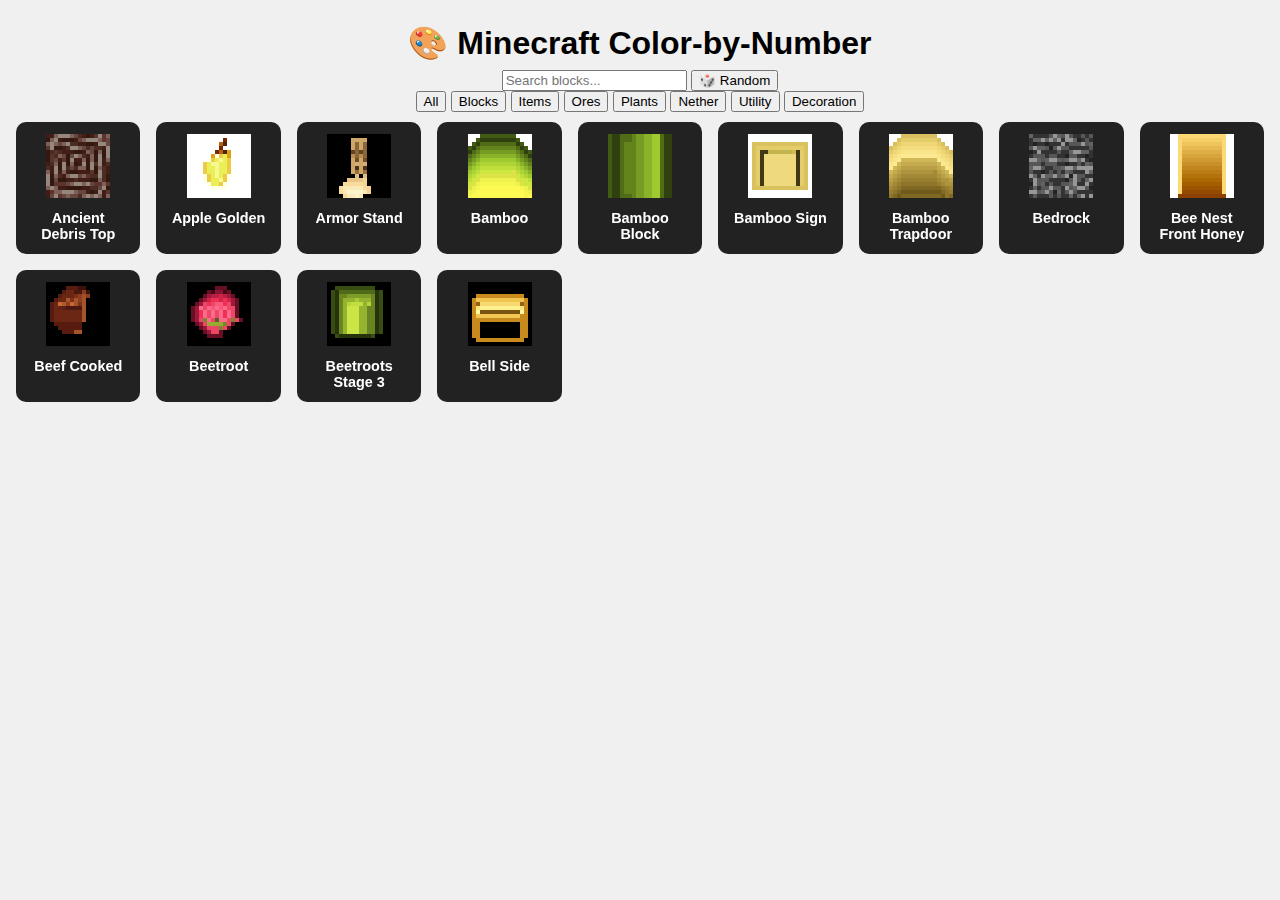
<file: index.html>
<!DOCTYPE html>
<html lang="en">
<head>
  <meta charset="UTF-8">
  <meta name="viewport"
        content="width=device-width, initial-scale=1, maximum-scale=1, user-scalable=no">
  <title>Minecraft Color by Number</title>
  <link rel="stylesheet" href="styles.css">
</head>
<body>
  <main class="center-col">

    <h1>🎨 Minecraft Color-by-Number</h1>

    <!-- Search + Random -->
    <div id="top-controls">
      <input id="search-box" type="text" placeholder="Search blocks...">
      <button id="random-btn">🎲 Random</button>
    </div>

    <!-- CATEGORY FILTERS -->
    <div id="category-bar">
      <button class="cat-btn selected" data-cat="all">All</button>
      <button class="cat-btn" data-cat="Blocks">Blocks</button>
      <button class="cat-btn" data-cat="Items">Items</button>
      <button class="cat-btn" data-cat="Ores">Ores</button>
      <button class="cat-btn" data-cat="Plants">Plants</button>
      <button class="cat-btn" data-cat="Nether">Nether</button>
      <button class="cat-btn" data-cat="Utility">Utility</button>
      <button class="cat-btn" data-cat="Decoration">Decoration</button>
    </div>

    <div id="thumb-grid" class="thumb-grid"></div>
  </main>

  <script src="pictures.js"></script>
  <script>
    const grid = document.getElementById("thumb-grid");
    const searchBox = document.getElementById("search-box");
    const randomBtn = document.getElementById("random-btn");
    const catBtns = document.querySelectorAll(".cat-btn");

    // Convert PICTURES → easy structure
    let entries = Object.entries(window.PICTURES).map(([id, pic]) => ({
      id,
      name: pic.name || id,
      category: pic.category || "Blocks",
      data: pic.data,
      colors: pic.colors
    }));

    entries.sort((a, b) => a.name.localeCompare(b.name));

    function render(list) {
      grid.innerHTML = "";

      list.forEach(pic => {
        const tile = document.createElement("a");
        tile.className = "thumb";
        tile.href = `color.html?name=${encodeURIComponent(pic.id)}`;

        const previewCanvas = document.createElement("canvas");
        const pctx = previewCanvas.getContext("2d");

        const rows = pic.data.length;
        const cols = pic.data[0].length;
        const scale = Math.floor(64 / Math.max(rows, cols)) || 4;
        previewCanvas.width = cols * scale;
        previewCanvas.height = rows * scale;

        for (let r = 0; r < rows; r++) {
          for (let c = 0; c < cols; c++) {
            const val = pic.data[r][c];
            pctx.fillStyle = pic.colors[val];
            pctx.fillRect(c * scale, r * scale, scale, scale);
          }
        }

        const label = document.createElement("div");
        label.className = "thumb-label";
        label.textContent = pic.name;

        tile.appendChild(previewCanvas);
        tile.appendChild(label);
        grid.appendChild(tile);
      });
    }

    // === INITIAL RENDER ===
    render(entries);

    // === SEARCH + CATEGORY FILTER COMBINED ===
    let activeCategory = "all";

    function applyFilters() {
      const q = searchBox.value.trim().toLowerCase();

      const filtered = entries.filter(p => {
        const matchesSearch =
          p.id.toLowerCase().includes(q) ||
          p.name.toLowerCase().includes(q);

        const matchesCategory =
          activeCategory === "all" ||
          p.category === activeCategory;

        return matchesSearch && matchesCategory;
      });

      render(filtered);
    }

    searchBox.addEventListener("input", applyFilters);

    catBtns.forEach(btn =>
      btn.addEventListener("click", () => {
        catBtns.forEach(b => b.classList.remove("selected"));
        btn.classList.add("selected");
        activeCategory = btn.dataset.cat;
        applyFilters();
      })
    );

    // === RANDOM BUTTON ===
    randomBtn.addEventListener("click", () => {
      const filtered = entries.filter(p =>
        activeCategory === "all" ? true : p.category === activeCategory
      );
      const choice = filtered[Math.floor(Math.random() * filtered.length)];
      window.location.href = `color.html?name=${choice.id}`;
    });
  </script>
</body>
</html>
</file>
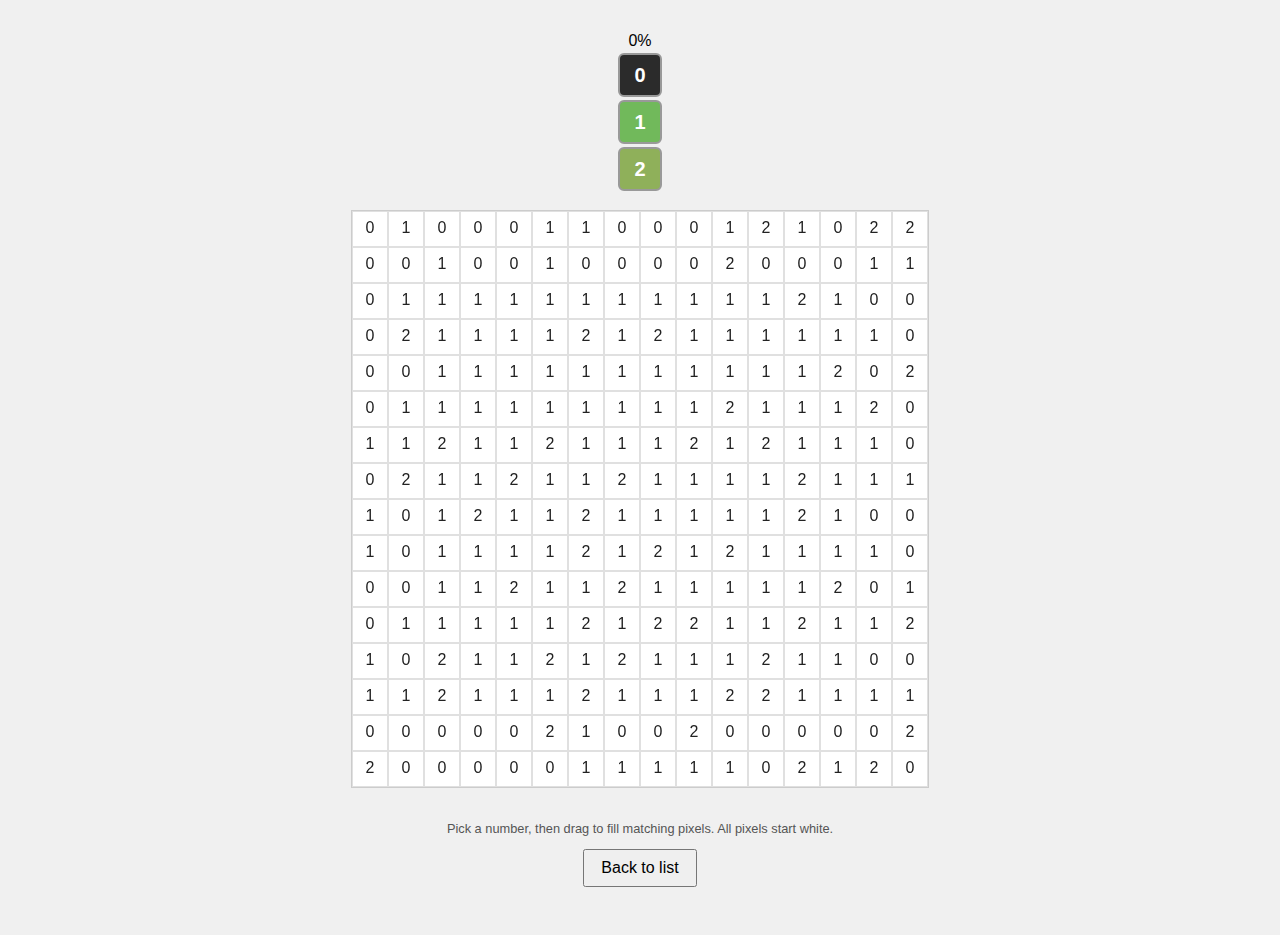
<file: color.html>
<!DOCTYPE html>
<html lang="en">
<head>
  <meta charset="UTF-8">
  <meta name="viewport"
        content="width=device-width,initial-scale=1,maximum-scale=1,user-scalable=no">
  <title>Color by Number</title>
  <link rel="stylesheet" href="styles.css">
</head>
<body>
  <main class="center-col">
    <h2 id="picture-title"></h2>

    <!-- Progress -->
    <div id="progress-container">
      <div id="progress-bar"></div>
    </div>
    <div id="progress-text">0%</div>

    <!-- Palette -->
    <div id="color-bar"></div>

    <!-- Canvas + overlay -->
    <div class="canvas-container">
        <div class="canvas-wrapper">
          <canvas id="pixel-canvas"></canvas>
        </div>
      <!-- overlay canvas is injected by app.js -->
    </div>

    <p class="hint small">
      Pick a number, then drag to fill matching pixels. All pixels start white.
    </p>

    <button id="back-btn" class="back-btn">Back to list</button>
  </main>

  <script src="pictures.js"></script>
  <script src="app.js"></script>
  <script>
    const params = new URLSearchParams(window.location.search);
    const pictureName = params.get('name');
    setupColoring(pictureName, window.PICTURES);
  </script>
</body>
</html>
</file>
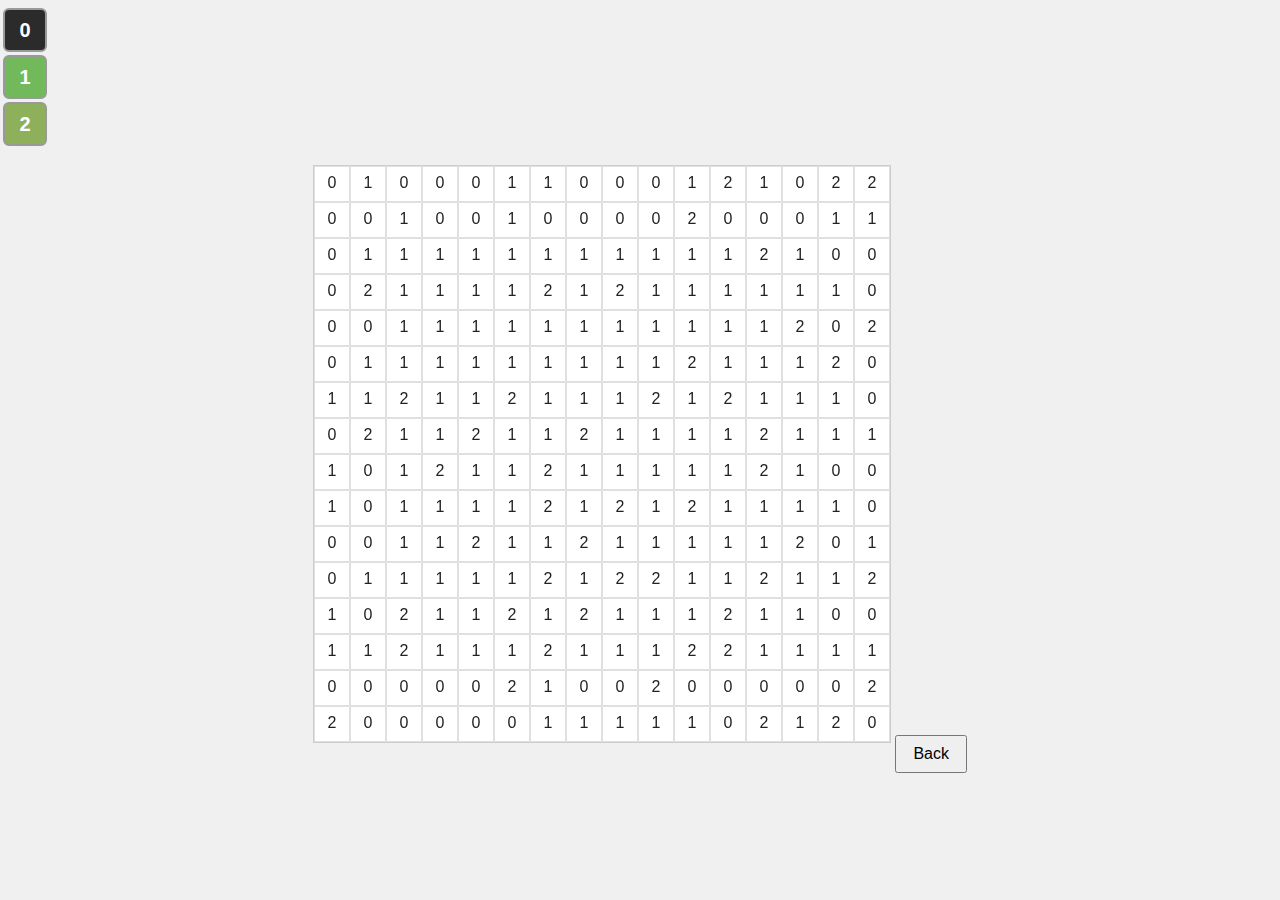
<file: smiley.html>
<!DOCTYPE html>
<html lang="en">
<head>
  <meta charset="UTF-8">
  <meta name="viewport" content="width=device-width, initial-scale=1.0">
  <title>Heart - Color by Number</title>
  <link rel="stylesheet" href="styles.css">
</head>
<body>
  <h2 id="picture-title"></h2>
  <div id="color-bar"></div>
  <canvas id="pixel-canvas"></canvas>
  <button id="back-btn" class="back-btn">Back</button>

  <script>const pictureName = ‘Smiley’;</script>
  <script src="app.js"></script>
</body>
</html>
</file>
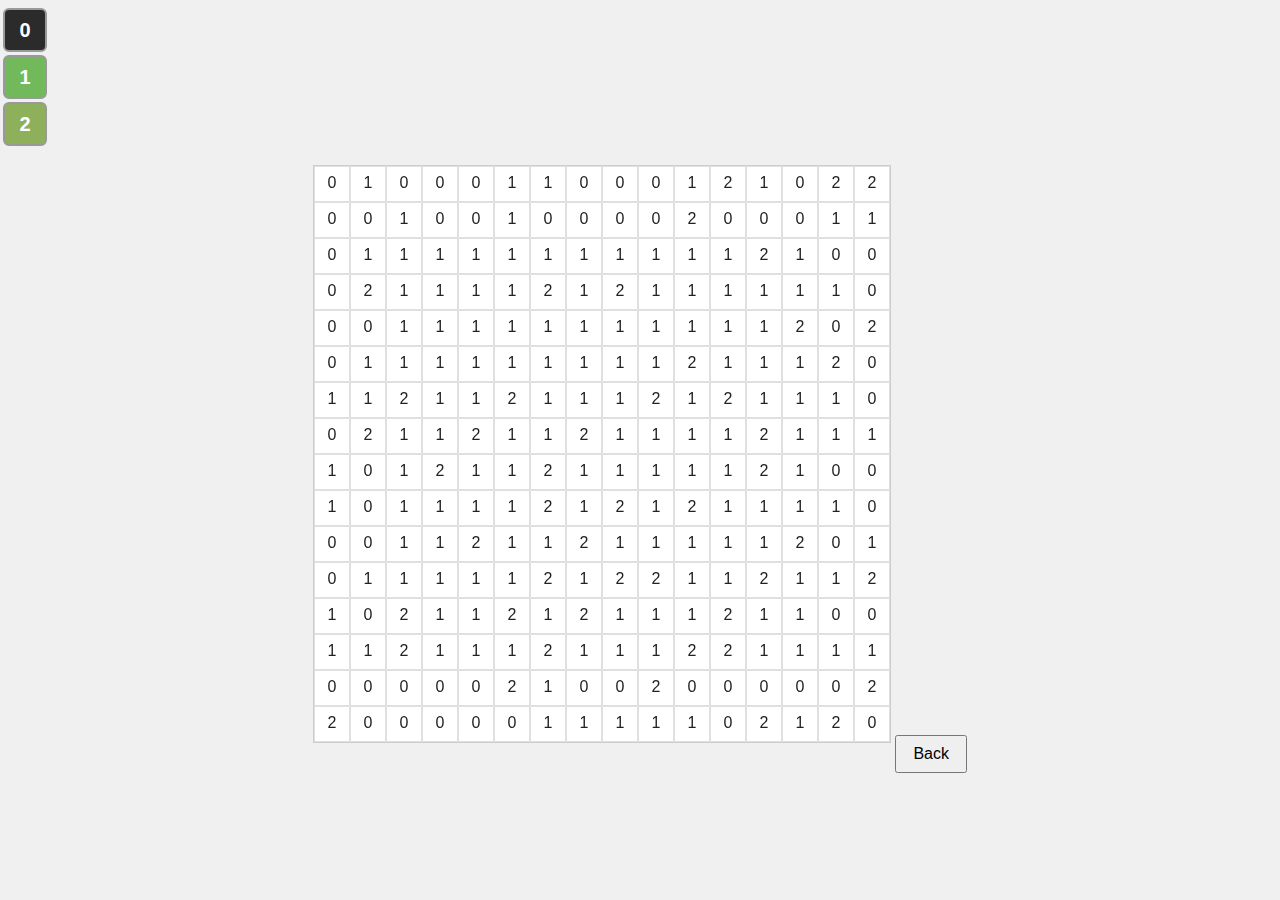
<file: star.html>
<!DOCTYPE html>
<html lang="en">
<head>
  <meta charset="UTF-8">
  <meta name="viewport" content="width=device-width, initial-scale=1.0">
  <title>Star - Color by Number</title>
  <link rel="stylesheet" href="styles.css">
</head>
<body>
  <h2 id="picture-title"></h2>
  <div id="color-bar"></div>
  <canvas id="pixel-canvas"></canvas>
  <button id="back-btn" class="back-btn">Back</button>

  <script>const pictureName = ‘Star’;</script>
  <script src="app.js"></script>
</body>
</html>
</file>
<file: styles.css>
body {
  margin: 0;
  font-family: Arial, sans-serif;
  background: #f0f0f0;
  text-align: center;
  -webkit-user-select: none;
  -ms-user-select: none;
  user-select: none;
}

.center-col {
  display: flex;
  flex-direction: column;
  align-items: center;
  padding: 1rem;
}

h1, h2 {
  margin: 0.5rem 0;
}

.thumb-grid {
  display: grid;
  grid-template-columns: repeat(auto-fill, minmax(120px, 1fr));
  gap: 16px;
  width: 100%;
  padding: 10px;
}

.thumb {
  display: flex;
  flex-direction: column;
  align-items: center;
  background: #222;
  border-radius: 10px;
  padding: 12px;
  text-decoration: none;
  color: white;
  transition: transform 0.1s;
}

.thumb:hover {
  transform: scale(1.04);
}

.thumb canvas {
  image-rendering: pixelated;
  margin-bottom: 8px;
}

.thumb-label {
  text-align: center;
  font-size: 0.9rem;
  font-weight: bold;
  padding-top: 4px;
}


#pixel-canvas {
  margin: 1rem 0;
  background: #fff;
  border: 1px solid #ccc;
  touch-action: none; /* prevent scrolling on mobile drag */
}

.color-swatch {
  width: 40px;
  height: 40px;
  display: inline-block;
  margin: 3px;
  border: 2px solid #999;
  cursor: pointer;
}

.color-swatch.selected {
  border: 3px solid #000;
}

.back-btn {
  padding: 0.5rem 1rem;
  font-size: 1rem;
  margin-bottom: 2rem;
}

.hint, .small {
  font-size: 0.8rem;
  color: #555;
}
.color-swatch {
  position: relative;
  width: 40px;
  height: 40px;
  border-radius: 6px;
  display: flex;
  align-items: center;
  justify-content: center;
  font-weight: bold;
  font-size: 20px;
}

.swatch-number {
  color: black; /* overrides light/dark colors */
  text-shadow: 0 0 4px white;
}
</file>
